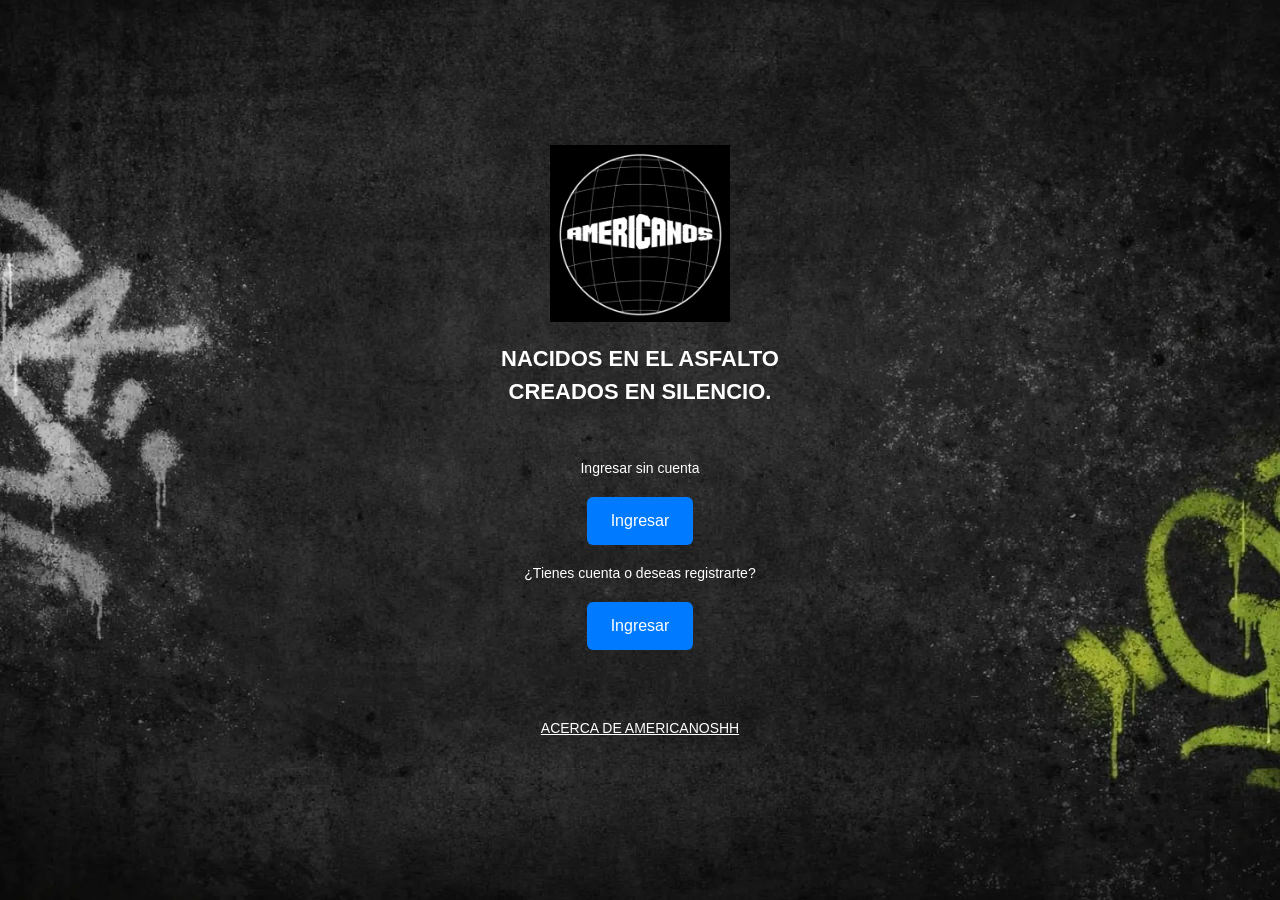
<file: index.html>
<!DOCTYPE html>
<html lang="es">
<head>
  <meta charset="UTF-8">
  <meta name="viewport" content="width=device-width, initial-scale=1.0">
  <title>Americanoshh</title>

  <!-- Bootstrap CSS 5.3.8 -->
  <link rel="stylesheet" href="https://cdn.jsdelivr.net/npm/bootstrap@5.3.8/dist/css/bootstrap.min.css">

  <!-- Estilos Personalizados -->
  <link rel="stylesheet" href="styles.css">
</head>
<body>

  <div class="container">
    <!-- Logo -->
    <img src="assets/logo.png" alt="Logo Americanoshh" class="logo">

    <!-- Frase principal -->
    <h1 class="slogan">NACIDOS EN EL ASFALTO<br>CREADOS EN SILENCIO.</h1>

    <!-- Botones de ingreso -->
    <div class="buttons">
      <p>Ingresar sin cuenta</p>
      <a href="main.html">
        <button type="button" class="btn">Ingresar</button>
      </a>

      <p>¿Tienes cuenta o deseas registrarte?</p>
      <a href="login.html">
        <button type="button" class="btn">Ingresar</button>
      </a>
    </div>

    <!-- Enlace inferior -->
    <a href="acerca de.html" class="footer-link">
      <p class="footer">ACERCA DE AMERICANOSHH</p>
    </a>
  </div>

  <!-- Bootstrap JS Bundle -->
  <script src="https://cdn.jsdelivr.net/npm/bootstrap@5.3.8/dist/js/bootstrap.bundle.min.js"></script>
</body>
</html>
</file>
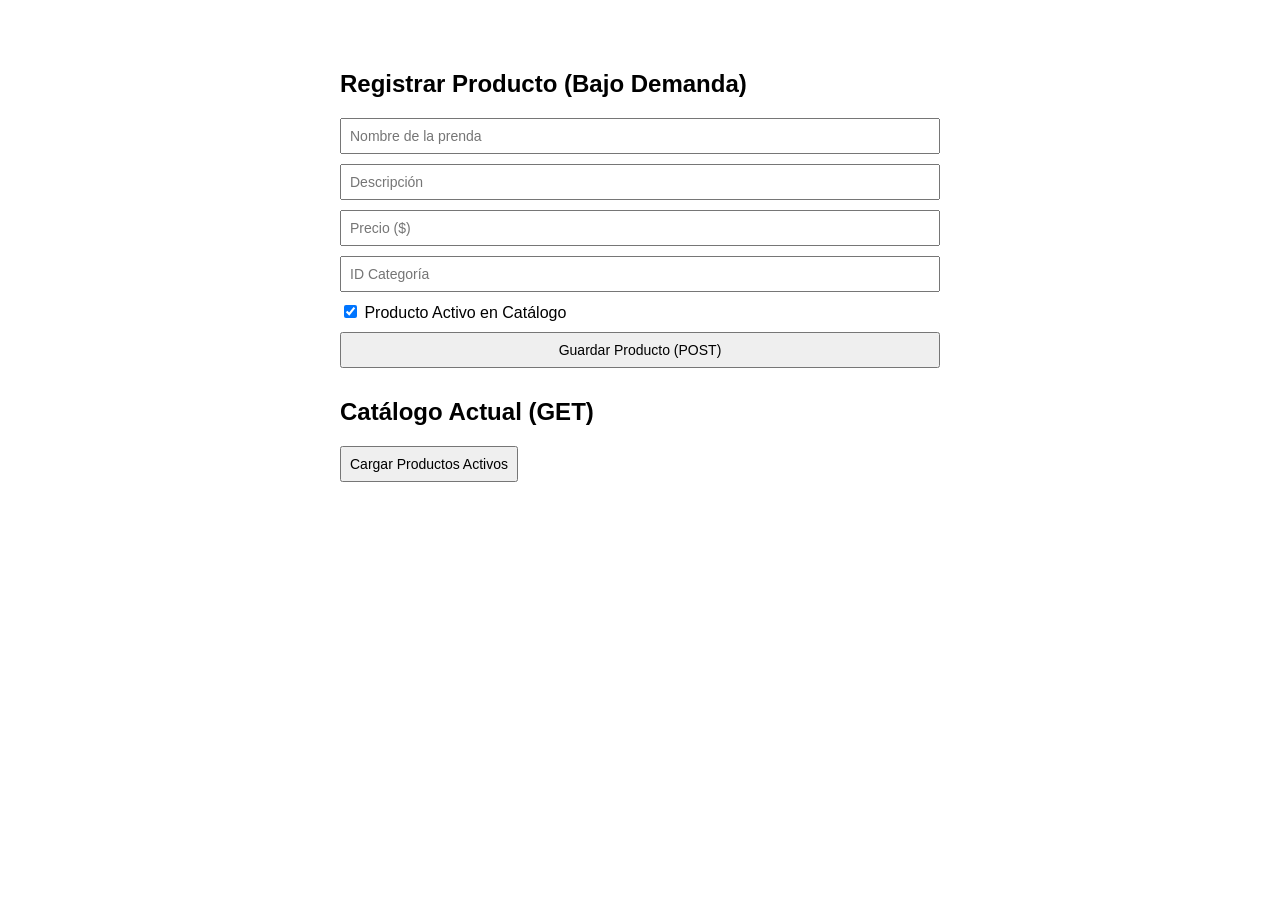
<file: back-end/catalogo/catalogo/src/main/resources/static/index.html>
<!DOCTYPE html>
<html lang="es">
<head>
    <meta charset="UTF-8">
    <title>Gestión de Catálogo - Americanoshh</title>
    <style>
        body { font-family: sans-serif; max-width: 600px; margin: 30px auto; padding: 20px; }
        form { display: flex; flex-direction: column; gap: 10px; margin-bottom: 30px; }
        input, select, button { padding: 8px; font-size: 14px; }
        .card { border: 1px solid #ccc; padding: 10px; margin-bottom: 10px; border-radius: 5px; }
        .activo { color: green; font-weight: bold; }
        .inactivo { color: red; font-weight: bold; }
    </style>
</head>
<body>

    <h2>Registrar Producto (Bajo Demanda)</h2>
    <form id="productoForm">
        <input type="text" id="nombre" placeholder="Nombre de la prenda" required>
        <input type="text" id="descripcion" placeholder="Descripción">
        <input type="number" step="0.01" id="precio" placeholder="Precio ($)" required>
        <input type="number" id="categoriaId" placeholder="ID Categoría" required>
        
        <label>
            <input type="checkbox" id="activo" checked> Producto Activo en Catálogo
        </label>
        
        <button type="submit">Guardar Producto (POST)</button>
    </form>

    <h2>Catálogo Actual (GET)</h2>
    <button onclick="cargarProductos()">Cargar Productos Activos</button>
    <div id="listaProductos" style="margin-top: 15px;"></div>

    <script>
        const API_URL = 'http://localhost:8080/api/productos';

        // Petición POST: Guardar producto
        document.getElementById('productoForm').addEventListener('submit', async (e) => {
            e.preventDefault();
            
            const producto = {
                nombre: document.getElementById('nombre').value,
                descripcion: document.getElementById('descripcion').value,
                precio: parseFloat(document.getElementById('precio').value),
                categoriaId: parseInt(document.getElementById('categoriaId').value),
                activo: document.getElementById('activo').checked
            };

            const respuesta = await fetch(API_URL, {
                method: 'POST',
                headers: { 'Content-Type': 'application/json' },
                body: JSON.stringify(producto)
            });

            if (respuesta.ok) {
                alert('Producto registrado exitosamente');
                document.getElementById('productoForm').reset();
                cargarProductos();
            }
        });

        // Petición GET: Consultar productos activos
        async function cargarProductos() {
            const respuesta = await fetch(`${API_URL}?soloActivos=true`);
            const productos = await respuesta.json();
            
            const contenedor = document.getElementById('listaProductos');
            contenedor.innerHTML = '';

            productos.forEach(p => {
                contenedor.innerHTML += `
                    <div class="card">
                        <h3>${p.nombre} - $${p.precio}</h3>
                        <p>${p.descripcion}</p>
                        <p>Estado: <span class="${p.activo ? 'activo' : 'inactivo'}">${p.activo ? 'Disponible bajo demanda' : 'Inactivo'}</span></p>
                    </div>
                `;
            });
        }

        // Cargar productos al abrir la página
        cargarProductos();
    </script>
</body>
</html>
</file>
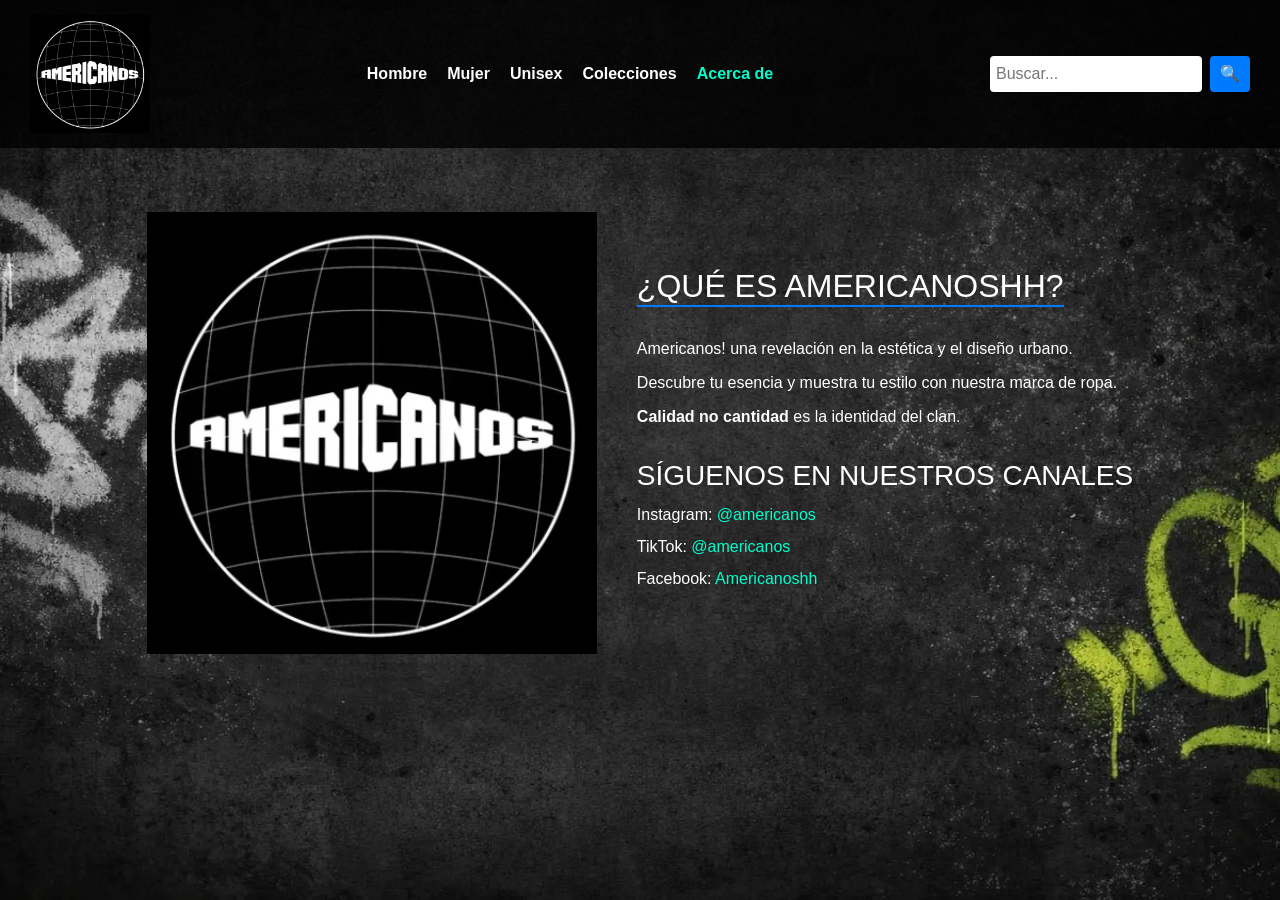
<file: acerca de.html>
<!DOCTYPE html>
<html lang="es">
<head>
  <meta charset="UTF-8">
  <meta name="viewport" content="width=device-width, initial-scale=1.0">
  <title>Acerca de Americanoshh</title>

  <!-- Bootstrap CSS 5.3.8 -->
  <link rel="stylesheet" href="https://cdn.jsdelivr.net/npm/bootstrap@5.3.8/dist/css/bootstrap.min.css">

  <!-- Estilos Personalizados -->
  <link rel="stylesheet" href="acerca de.css">
</head>
<body>

  <!-- Encabezado / Navegación -->
  <header>
    <nav class="navbar">
      <div class="logo">
        <a href="acerca de.html">
          <img src="assets/logo.png" alt="Logo Americanoshh">
        </a>
      </div>
      <ul class="nav-links">
        <li><a href="hombre.html">Hombre</a></li>
        <li><a href="mujer.html">Mujer</a></li>
        <li><a href="unisex.html">Unisex</a></li>
        <li><a href="main.html">Colecciones</a></li>
        <li><a href="acerca de.html" class="active">Acerca de</a></li>
      </ul>
      <div class="search-bar">
        <input type="text" placeholder="Buscar...">
        <button type="button">🔍</button>
      </div>
    </nav>
  </header>

  <!-- Sección principal -->
  <section class="about">
    <div class="about-content">
      <!-- Logo principal -->
      <div class="about-logo">
        <img src="assets/logo.png" alt="Logo Americanos">
      </div>

      <!-- Texto descriptivo y redes -->
      <div class="about-text">
        <h2>¿QUÉ ES AMERICANOSHH?</h2>
        <p>Americanos! una revelación en la estética y el diseño urbano.</p>
        <p>Descubre tu esencia y muestra tu estilo con nuestra marca de ropa.</p>
        <p><strong>Calidad no cantidad</strong> es la identidad del clan.</p>

        <h3>SÍGUENOS EN NUESTROS CANALES</h3>
        <ul class="socials">
          <li>Instagram: <a href="https://instagram.com" target="_blank" rel="noopener noreferrer">@americanos</a></li>
          <li>TikTok: <a href="https://tiktok.com" target="_blank" rel="noopener noreferrer">@americanos</a></li>
          <li>Facebook: <a href="https://facebook.com" target="_blank" rel="noopener noreferrer">Americanoshh</a></li>
        </ul>
      </div>
    </div>
  </section>

  <!-- Bootstrap JS Bundle -->
  <script src="https://cdn.jsdelivr.net/npm/bootstrap@5.3.8/dist/js/bootstrap.bundle.min.js"></script>
</body>
</html>
</file>
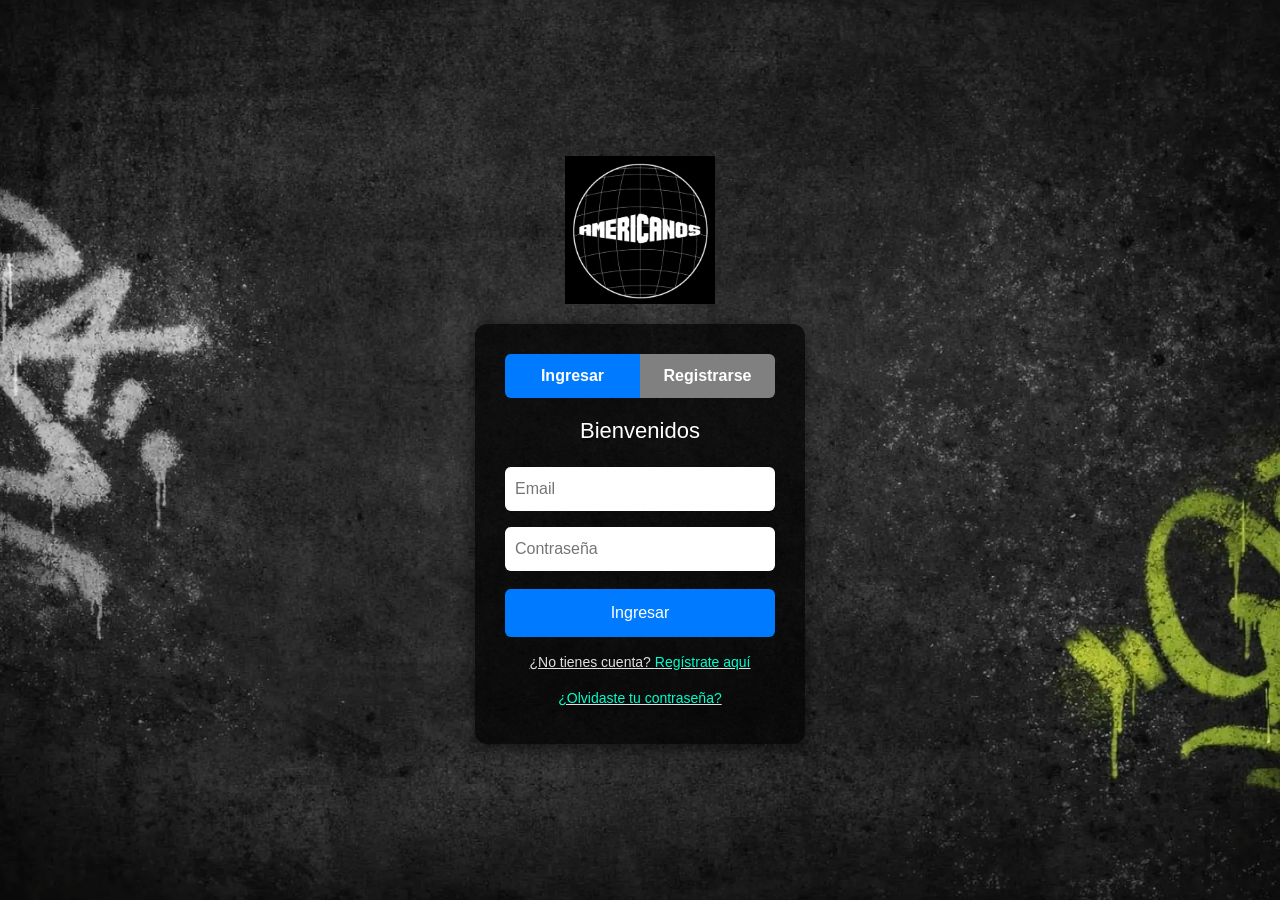
<file: login.html>
<!DOCTYPE html>
<html lang="es">
<head>
  <meta charset="UTF-8">
  <meta name="viewport" content="width=device-width, initial-scale=1.0">
  <title>Login - Americanoshh</title>

  <!-- Bootstrap CSS 5.3.8 -->
  <link rel="stylesheet" href="https://cdn.jsdelivr.net/npm/bootstrap@5.3.8/dist/css/bootstrap.min.css">

  <!-- Estilos Personalizados -->
  <link rel="stylesheet" href="login.css">
</head>
<body>

  <div class="login-container">
    <a href="index.html">
      <img src="assets/logo.png" alt="Logo Americanoshh" class="logo">
    </a>

    <div class="form-box">
      <div class="tabs">
        <button type="button" class="tab active" onclick="showForm('login')">Ingresar</button>
        <button type="button" class="tab" onclick="showForm('register')">Registrarse</button>
      </div>

      <!-- Formulario de Iniciar Sesión -->
      <form id="login" class="form active" onsubmit="manejarLogin(event)">
        <h2>Bienvenidos</h2>
        <input type="email" placeholder="Email" required>
        <input type="password" placeholder="Contraseña" minlength="8" required>
        <button type="submit" class="btn">Ingresar</button>
        <p class="link">¿No tienes cuenta? <span onclick="showForm('register')">Regístrate aquí</span></p>
        <p class="link"><span>¿Olvidaste tu contraseña?</span></p>
      </form>

      <!-- Formulario de Registro -->
      <form id="register" class="form" onsubmit="manejarRegistro(event)">
        <h2>Crear cuenta</h2>
        <input type="text" placeholder="Nombre" required>
        <input type="email" placeholder="Email" required>
        <input type="password" placeholder="Contraseña" minlength="8" required>
        <button type="submit" class="btn">Registrarse</button>
        <p class="link" onclick="showForm('login')">¿Ya tienes cuenta? Inicia sesión</p>
      </form>
    </div>
  </div>

  <!-- Bootstrap JS Bundle -->
  <script src="https://cdn.jsdelivr.net/npm/bootstrap@5.3.8/dist/js/bootstrap.bundle.min.js"></script>

  <!-- Script Personalizado -->
  <script src="login.js"></script>
</body>
</html>
</file>
<file: styles.css>
/* Fondo general */
body {
  margin: 0;
  padding: 0;
  font-family: 'Arial', sans-serif;
  background: url('assets/fondo.webp') no-repeat center center fixed;
  background-size: cover;
  color: white;
  text-align: center;
}

/* Contenedor principal */
.container {
  display: flex;
  flex-direction: column;
  align-items: center;
  justify-content: center;
  min-height: 100vh;
  backdrop-filter: brightness(0.9);
}

/* Logo */
.logo {
  width: 180px;
  height: auto;
  margin-bottom: 20px;
}

/* Frase principal */
.slogan {
  font-size: 22px;
  font-weight: bold;
  margin-bottom: 40px;
  text-transform: uppercase;
  line-height: 1.5;
  color: white;
}

/* Botones */
.buttons {
  margin-bottom: 40px;
}

.buttons p {
  margin: 10px 0;
  font-size: 14px;
}

.buttons a {
  text-decoration: none;
  display: inline-block;
}

.btn {
  background-color: #007BFF; /* azul */
  color: white;
  border: none;
  padding: 12px 24px;
  margin: 8px 0;
  border-radius: 6px;
  cursor: pointer;
  font-size: 16px;
  transition: background 0.3s ease;
}

.btn:hover {
  background-color: #0056b3;
  color: white;
}

/* Footer / Enlace inferior */
.footer-link {
  color: white;
  text-decoration: none;
}

.footer-link:hover {
  color: #00ffcc;
}

.footer {
  font-size: 14px;
  margin-top: 20px;
  cursor: pointer;
  text-decoration: underline;
}
</file>
<file: acerca de.css>
body {
  margin: 0;
  font-family: 'Arial', sans-serif;
  background: url('assets/fondo.webp') no-repeat center center fixed;
  background-size: cover;
  color: white;
}

/* Navbar */
.navbar {
  display: flex;
  justify-content: space-between;
  align-items: center;
  background: rgba(0, 0, 0, 0.8);
  padding: 15px 30px;
}

.logo {
  font-size: 22px;
  font-weight: bold;
}

.logo img {
  width: 120px;
  height: auto;
  display: block;
}

.nav-links {
  list-style: none;
  display: flex;
  gap: 20px;
  margin: 0;
  padding: 0;
}

.nav-links li a {
  color: white;
  text-decoration: none;
  font-weight: bold;
}

.nav-links li a.active {
  color: #00ffcc;
}

.nav-links li a:hover {
  color: #007BFF;
}

.search-bar {
  display: flex;
  gap: 8px;
}

.search-bar input {
  padding: 6px;
  border-radius: 4px;
  border: none;
}

.search-bar button {
  background: #007BFF;
  border: none;
  color: white;
  padding: 6px 10px;
  border-radius: 4px;
  cursor: pointer;
}

.search-bar button:hover {
  background: #0056b3;
}

/* Sección Acerca */
.about {
  padding: 60px;
}

.about-content {
  display: flex;
  align-items: center;
  justify-content: center;
  gap: 40px;
}

.about-logo img {
  width: 450px;
  height: 450px;
  object-fit: contain;
  display: block;
}

.about-text {
  max-width: 500px;
}

.about-text h2 {
  margin-bottom: 20px;
  border-bottom: 2px solid #007BFF;
  display: inline-block;
}

.about-text p {
  margin: 10px 0;
  font-size: 16px;
}

.about-text h3 {
  margin-top: 30px;
  margin-bottom: 10px;
}

.socials {
  list-style: none;
  padding: 0;
  margin: 0;
}

.socials li {
  margin: 8px 0;
}

.socials a {
  color: #00ffcc;
  text-decoration: none;
}

.socials a:hover {
  text-decoration: underline;
}
</file>
<file: login.css>
/* Fondo general */
body {
  margin: 0;
  padding: 0;
  font-family: 'Arial', sans-serif;
  background: url('assets/fondo.webp') no-repeat center center fixed;
  background-size: cover;
  color: white;
  display: flex;
  justify-content: center;
  align-items: center;
  min-height: 100vh;
}

.login-container {
  text-align: center;
  width: 100%;
  max-width: 360px;
  padding: 15px;
}

.logo {
  width: 150px;
  height: auto;
  margin-bottom: 20px;
}

.form-box {
  background: rgba(0, 0, 0, 0.7);
  padding: 30px;
  border-radius: 12px;
  width: 100%;
  margin: auto;
  box-shadow: 0 4px 15px rgba(0, 0, 0, 0.5);
}

.form-box h2 {
  font-size: 22px;
  margin-bottom: 15px;
  color: white;
}

.tabs {
  display: flex;
  justify-content: space-around;
  margin-bottom: 20px;
  border-radius: 6px;
  overflow: hidden;
}

.tab {
  flex: 1;
  padding: 10px;
  border: none;
  cursor: pointer;
  background: gray;
  color: white;
  font-weight: bold;
  transition: background 0.3s ease;
}

.tab.active {
  background: #007BFF;
}

.form {
  display: none;
}

.form.active {
  display: block;
}

input {
  width: 100%;
  padding: 10px;
  margin: 8px 0;
  border: none;
  border-radius: 6px;
  box-sizing: border-box;
}

.btn {
  width: 100%;
  padding: 12px;
  background: #007BFF;
  border: none;
  border-radius: 6px;
  color: white;
  font-size: 16px;
  cursor: pointer;
  margin-top: 10px;
  transition: background 0.3s ease;
}

.btn:hover {
  background: #0056b3;
  color: white;
}

.link {
  font-size: 14px;
  margin-top: 15px;
  margin-bottom: 5px;
  cursor: pointer;
  text-decoration: underline;
  color: #e0e0e0;
}

.link span {
  color: #00ffcc;
}

.link span:hover {
  text-decoration: underline;
}
</file>
